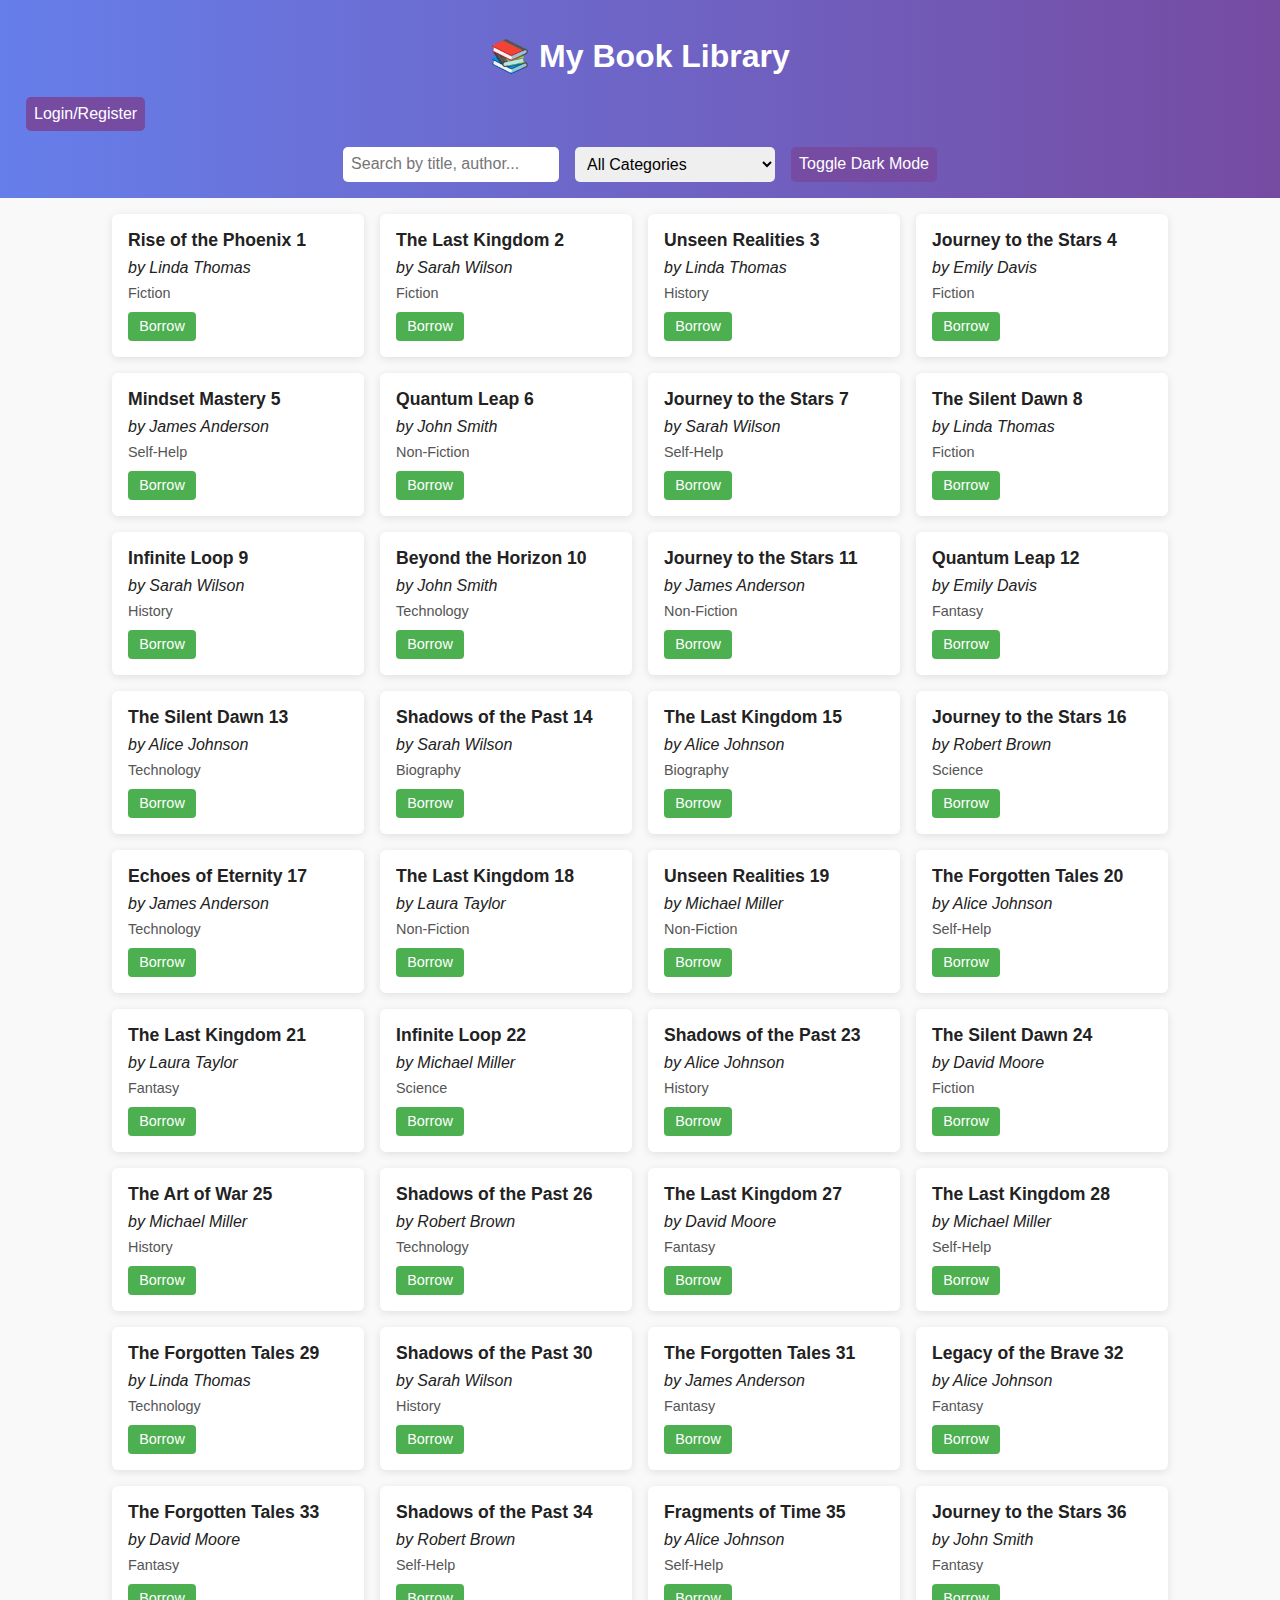
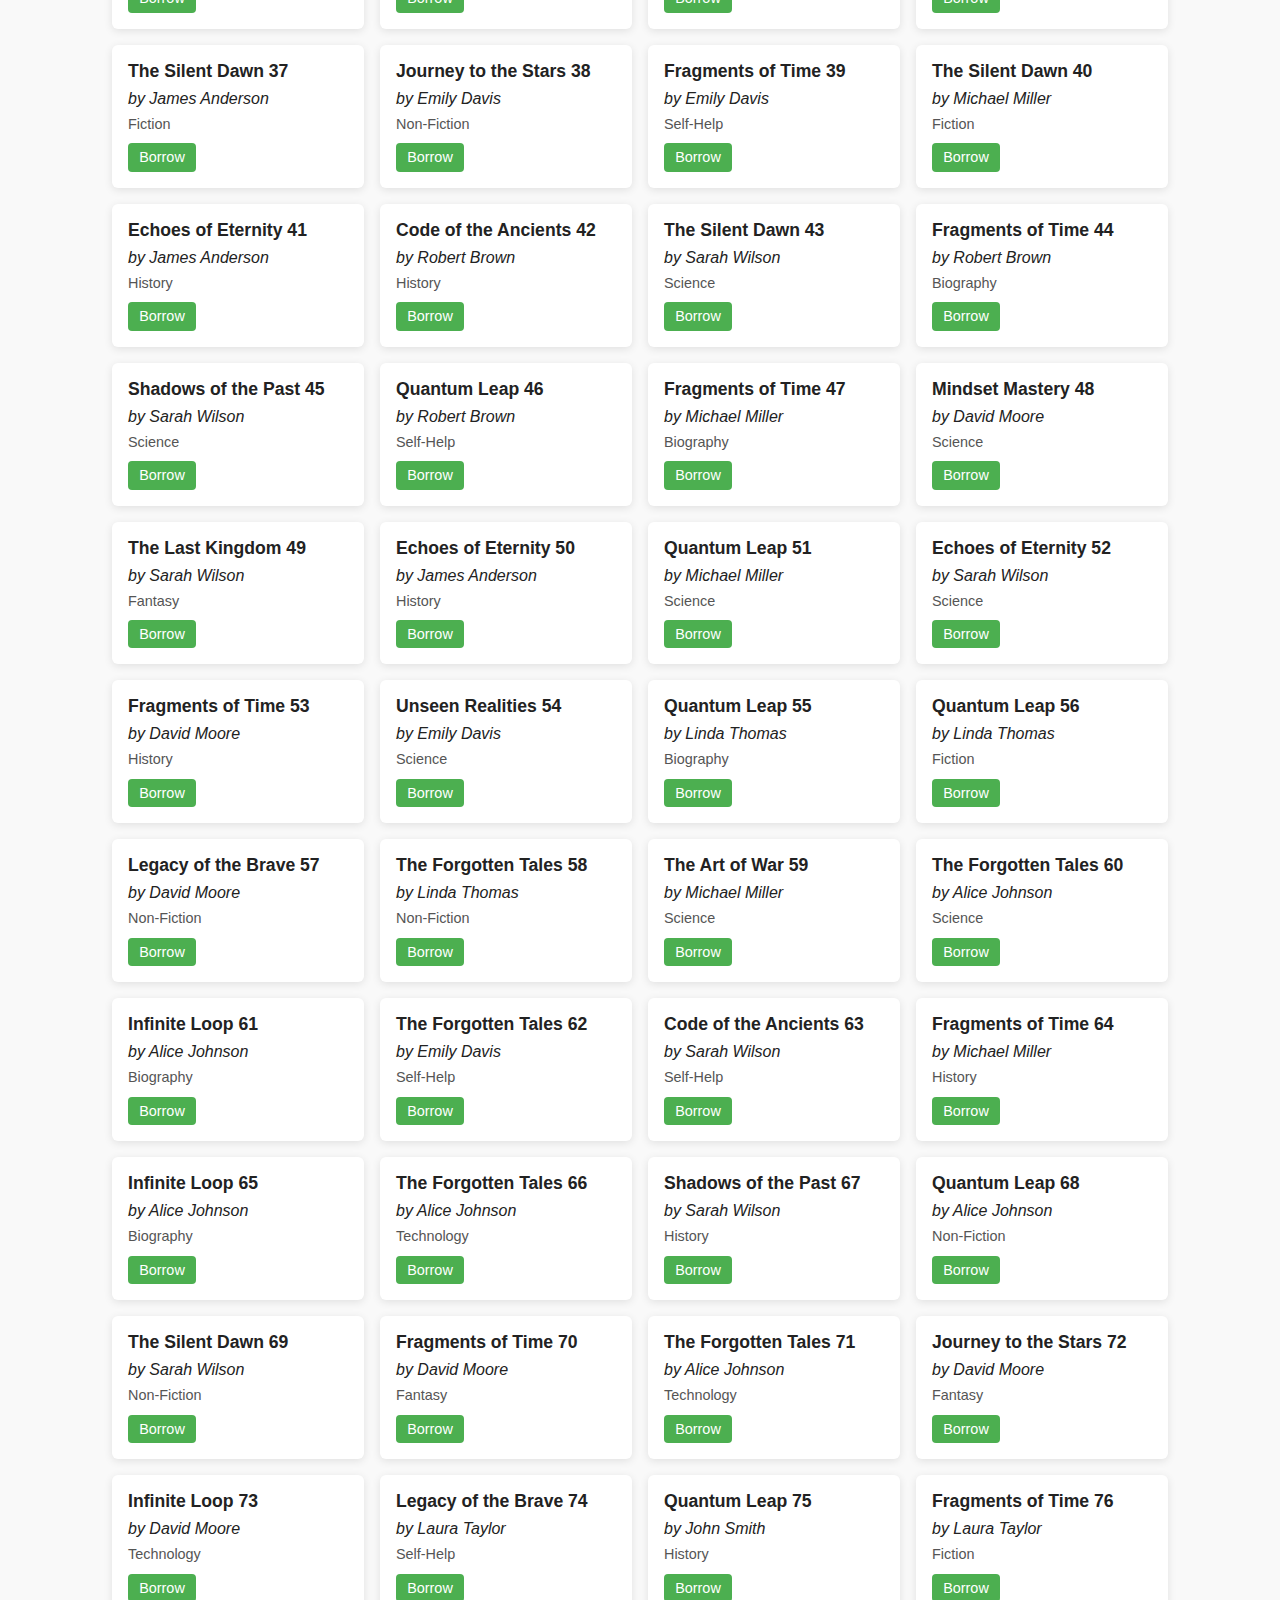
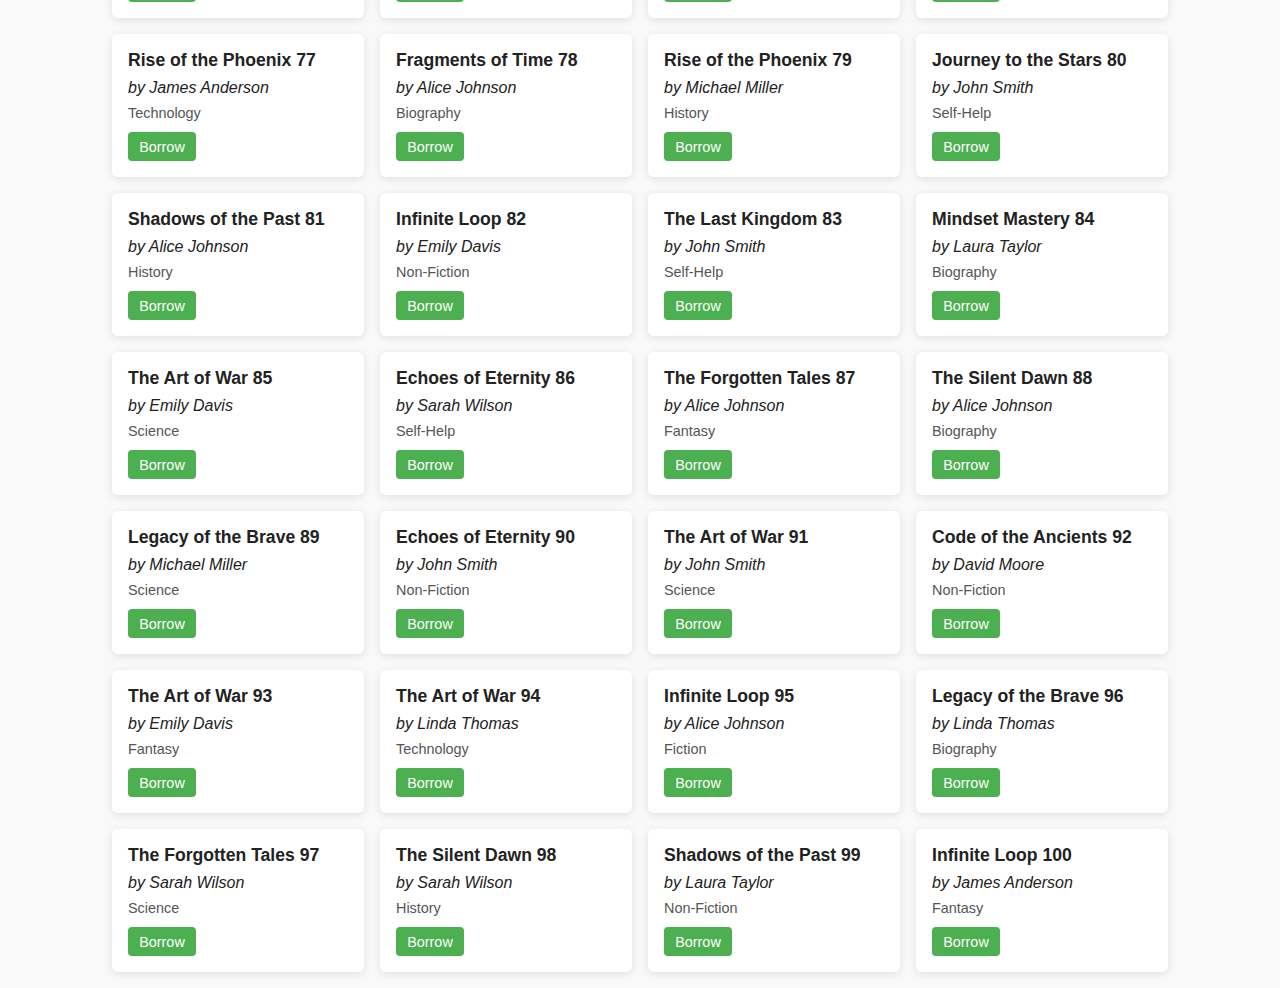
<file: BookLibrary/index.html>
<!DOCTYPE html>
<html lang="en">
<head>
  <meta charset="UTF-8" />
  <meta name="viewport" content="width=device-width, initial-scale=1" />
  <title>Dynamic Book Library with Login</title>
  <link rel="stylesheet" href="style.css" />
</head>
<body>
  <header>
    <h1>📚 My Book Library</h1>
    <div class="user-info">
      <span id="welcomeMsg"></span>
      <button id="loginBtn">Login/Register</button>
      <button id="logoutBtn" style="display:none;">Logout</button>
    </div>
    <div class="controls">
      <input id="searchInput" type="text" placeholder="Search by title, author..." />
      <select id="categoryFilter">
        <option value="all">All Categories</option>
      </select>
      <button id="themeToggle">Toggle Dark Mode</button>
    </div>
  </header>

  <main id="book-list"></main>

  <!-- Book Details Modal -->
  <div id="book-modal" class="modal hidden">
    <div class="modal-content">
      <span id="modal-close" class="close">&times;</span>
      <div id="modal-body"></div>
    </div>
  </div>

  <!-- Login/Register Modal -->
  <div id="login-modal" class="modal hidden">
    <div class="modal-content">
      <span id="login-close" class="close">&times;</span>
      <h2>Login / Register</h2>
      <form id="login-form">
        <input type="text" id="username" placeholder="Username" required />
        <input type="password" id="password" placeholder="Password" required />
        <button type="submit">Login / Register</button>
      </form>
      <p id="login-message"></p>
    </div>
  </div>

  <script src="scripts/data.js"></script>
  <script src="scripts/app.js"></script>
</body>
</html>
</file>
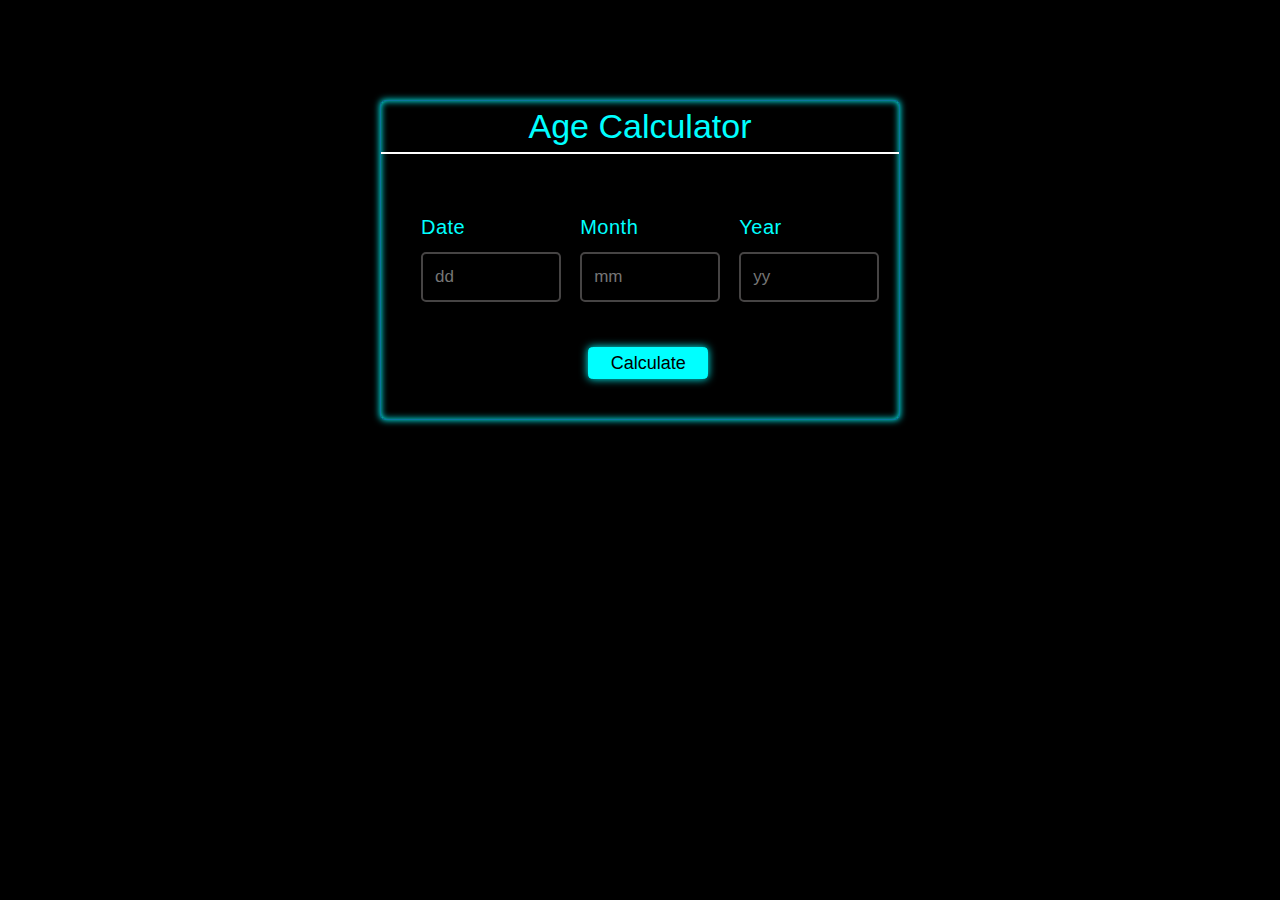
<file: home.html>
<!DOCTYPE html>
<html lang="en">
  <head>
    <meta charset="UTF-8" />
    <meta name="viewport" content="width=device-width, initial-scale=1.0" />
    <title>Age Calculator</title>
    <link rel="stylesheet" href="style.css" />
  </head>
  <body>
    <div class="container">
      <div class="base">
        <h4 >Age Calculator</h4>
      </div>
      <div class="block">
        <p class="title">Date</p>
        <input type="text" name="date" id="date" placeholder="dd" minlength="1" maxlength="2" />
      </div>

      <div class="block">
        <p class="title">Month</p>
        <input type="text" name="month" id="month" placeholder="mm" minlength="1" maxlength="2" />
      </div>

      <div class="block">
        <p class="title">Year</p>
        <input type="text" name="year" id="year" placeholder="yy" minlength="4" maxlength="4" />
      </div>
<br>
      <div class="submit-btn">
        <input type="button" name="Calculate" value="Calculate" onclick="Age()">
      </div>

      <div id="age"></div>
      </div>
    </div>

    <script src="style.js"></script>
  </body>
</html>
</file>
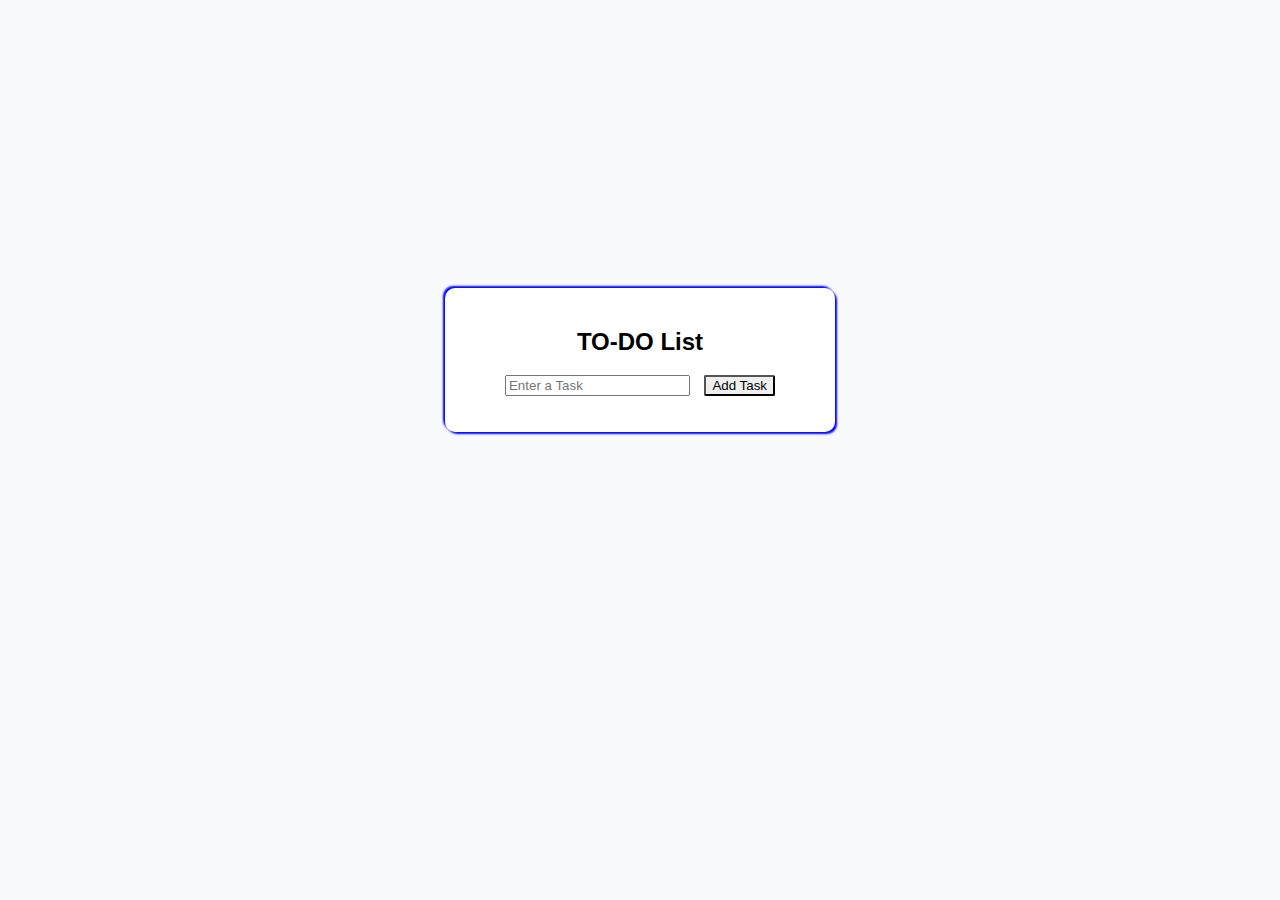
<file: ToDoList.html>
<html>
  <head>
    <style>
        body{
    font-family: Arial, sans-serif;
    background-color: #f8f9fa;
    display: flex;
    justify-content: center;
    align-items: center;
    height: 80vh;
    margin: 0;

        }
      .box {
    background-color: white;
    padding: 20px;
    border-radius: 10px;
   
    width: 350px;
    text-align: center;
    /* border:3px solid blue; */
   
     box-shadow: 0 0 10px rgba(0, 0, 0, 0.1);
      box-shadow: 2px 2px 2px blue, -2px -2px 2px blue;
      }
      .box2 {
        /* margin: 10px 20px 10px -60px;
        padding: 20px 50px 20px 5px; */
      }
      ol{
        list-style-position: inside;
        padding: 0;
      }
      button{
       margin-left: 10px;
       border-radius: 2px;
      }
      li{
        margin-bottom: 10px;
       
      }
    </style>
  </head>
  <body>
    <div class="box">
      <h2>TO-DO List</h2>
      <div class="box2">
        <input
          class="task"
          onkeyup="onKeyUp()"
          id="new-task"
          type="text"
          placeholder="Enter a Task"
        />
        <button class="task" onclick="addtask()">Add Task</button>
      </div>
      <div id="error" style="color: red"></div>
      <ol id="list"></ol>
    
    <script>
      const list = document.getElementById("list");
      const input = document.getElementById("new-task");
      const error = document.getElementById("error");

      console.log(list);
      function addtask() {
        if (input.value != "") {
          const newLi = document.createElement("li");
          newLi.innerText = input.value;
          const delBtn = document.createElement("button");
          delBtn.innerText = "Delete";

          delBtn.onclick = removeTask;
          newLi.appendChild(delBtn);

          list.appendChild(newLi);
          input.value = "";
        } else {
          error.innerText = "please enter task";
        }
      }

      function onKeyUp() {
        if (input.value != "") {
          error.innerText = "";
        } else {
          error.innerText = "please enter task";
        }
      }

      function removeTask(event) {
        console.log(event.target);
        event.target.parentElement.remove();
      }
    </script>
    </div>
  </body>
</html>
</file>
<file: BookLibrary/style.css>
/* Base Styles */
body {
  font-family: Arial, sans-serif;
  margin: 0;
  background: #f9f9f9;
  color: #222;
  transition: background-color 0.3s, color 0.3s;
}
header {
  padding: 1rem;
  background: linear-gradient(to right, #667eea, #764ba2);
  color: white;
  text-align: center;
}
.controls {
  margin-top: 0.5rem;
  display: flex;
  justify-content: center;
  gap: 1rem;
  flex-wrap: wrap;
}
input, select, button {
  padding: 0.5rem;
  font-size: 1rem;
  border-radius: 5px;
  border: none;
}
input, select {
  width: 200px;
}
button {
  cursor: pointer;
  background: #764ba2;
  color: white;
}
button:hover {
  background: #5a3584;
}

#book-list {
  display: flex;
  flex-wrap: wrap;
  justify-content: center;
  padding: 1rem;
  gap: 1rem;
}

.book-card {
  background: white;
  box-shadow: 0 2px 8px rgba(0,0,0,0.1);
  width: 220px;
  border-radius: 6px;
  padding: 1rem;
  cursor: pointer;
  display: flex;
  flex-direction: column;
  justify-content: space-between;
  transition: box-shadow 0.3s;
}
.book-card:hover {
  box-shadow: 0 4px 14px rgba(0,0,0,0.2);
}
.book-title {
  font-weight: bold;
  font-size: 1.1rem;
  margin-bottom: 0.5rem;
}
.book-author {
  font-style: italic;
  margin-bottom: 0.5rem;
}
.book-category {
  font-size: 0.9rem;
  color: #555;
  margin-bottom: 0.7rem;
}

/* Modal styles */
.modal {
  position: fixed;
  top: 0;
  left: 0;
  width: 100%;
  height: 100%;
  background-color: rgba(0,0,0,0.6);
  display: flex;
  justify-content: center;
  align-items: center;
  z-index: 999;
}
.modal.hidden {
  display: none;
}
.modal-content {
  background: white;
  padding: 1.5rem;
  width: 90%;
  max-width: 600px;
  border-radius: 10px;
  position: relative;
  max-height: 80vh;
  overflow-y: auto;
}
.close {
  position: absolute;
  right: 1rem;
  top: 1rem;
  font-size: 2rem;
  font-weight: bold;
  cursor: pointer;
}

/* Dark theme */
body.dark {
  background: #121212;
  color: #e0e0e0;
}
body.dark header {
  background: linear-gradient(to right, #0f2027, #203a43, #2c5364);
}
body.dark .book-card {
  background: #1e1e1e;
  box-shadow: 0 2px 8px rgba(255,255,255,0.1);
}
body.dark input, 
body.dark select {
  background: #333;
  color: #eee;
  border: 1px solid #555;
}
body.dark button {
  background: #445;
}
/* ... existing styles ... */

.book-actions {
  margin-top: auto;
  display: flex;
  justify-content: space-between;
}
.book-actions button {
  padding: 0.4rem 0.7rem;
  font-size: 0.9rem;
  border: none;
  border-radius: 4px;
  cursor: pointer;
  transition: background-color 0.3s;
}
.book-actions button.borrow {
  background-color: #4caf50;
  color: white;
}
.book-actions button.borrow:hover {
  background-color: #3b8b3b;
}
.book-actions button.return {
  background-color: #e53935;
  color: white;
}
.book-actions button.return:hover {
  background-color: #ab2c27;
}
/* ... existing styles ... */

.user-info {
  display: flex;
  align-items: center;
  gap: 10px;
  margin-bottom: 1rem;
}

.user-info span {
  font-weight: bold;
}

/* Login Modal Styles */
#login-modal .modal-content {
  max-width: 400px;
  text-align: center;
}
#login-modal form {
  display: flex;
  flex-direction: column;
  gap: 1rem;
}
#login-modal input {
  padding: 0.5rem;
  font-size: 1rem;
}
#login-modal button {
  padding: 0.5rem;
  font-size: 1rem;
  cursor: pointer;
  background-color: #1976d2;
  color: white;
  border: none;
  border-radius: 4px;
}
#login-modal button:hover {
  background-color: #125ea8;
}
#login-message {
  margin-top: 0.5rem;
  color: red;
}
</file>
<file: style.css>
*{
    box-sizing: border-box;
}
body{
    font-family: sans-serif;
    font-size: 15px;
    line-height: 1.5;
    padding: 0;
    margin: 0;
    background-color: black;
}
.container{
    width: 520px;
    height: auto;
    min-height: 100px;
    margin: 100px auto;
    background-color: black;
    border-radius: 5px;
    border: 1px solid rgb(12, 117, 158);
    box-shadow: inset 0 0 0.5em 0 aqua,0 0 0.5em 0 aqua;
}
.base{
    /* border: 2px solid black; */
   
}
.base h4{
    font-size: 26px;
    text-align: center;
    font-weight: normal;
    margin-top: 0px;
    box-shadow: 0px 2px white;
    font-size: 34px;
    color: aqua;
}
.block{
    width: 135px;
    padding: 5px 20px;
    margin-left: 20px;
    display: inline-block;
}
.title{
    font-size: 20px;
    text-align: left;
    font-weight: normal;
    line-height: 0.5;
    letter-spacing: 0.5px;
    word-spacing: 2.7px;
    color: aqua;
}
input[type=text]{
    width: 140px;
    margin: auto;
    outline: none;
    min-height: 50px;
    border: 2px solid rgb(70, 68, 68);
    padding: 12px;
    background-color: black;
    border-radius: 5px;
    color: beige;
    font-size: 17px;
}
input[type=button]{
    width: 120px;
    margin-left: 40%;
    margin-top: 40px;
    font-size: 1.2em;
    cursor: pointer;
    background-color: aqua;
    color: black;
    border: 1px solid aqua;
    padding: 0.25em 1em;
    border-radius: 0.25em;
    box-shadow: inset 0 0 0.5em 0 aqua,0 0 0.5em 0 aqua;
    /* box-shadow: */

}
#age{
    padding: 20px;
    overflow: hidden;
    font-size: 23px;
    font-weight: normal;
    line-height: 1.5;
    word-spacing: 2.7px;
    color: white;
    
}
</file>
